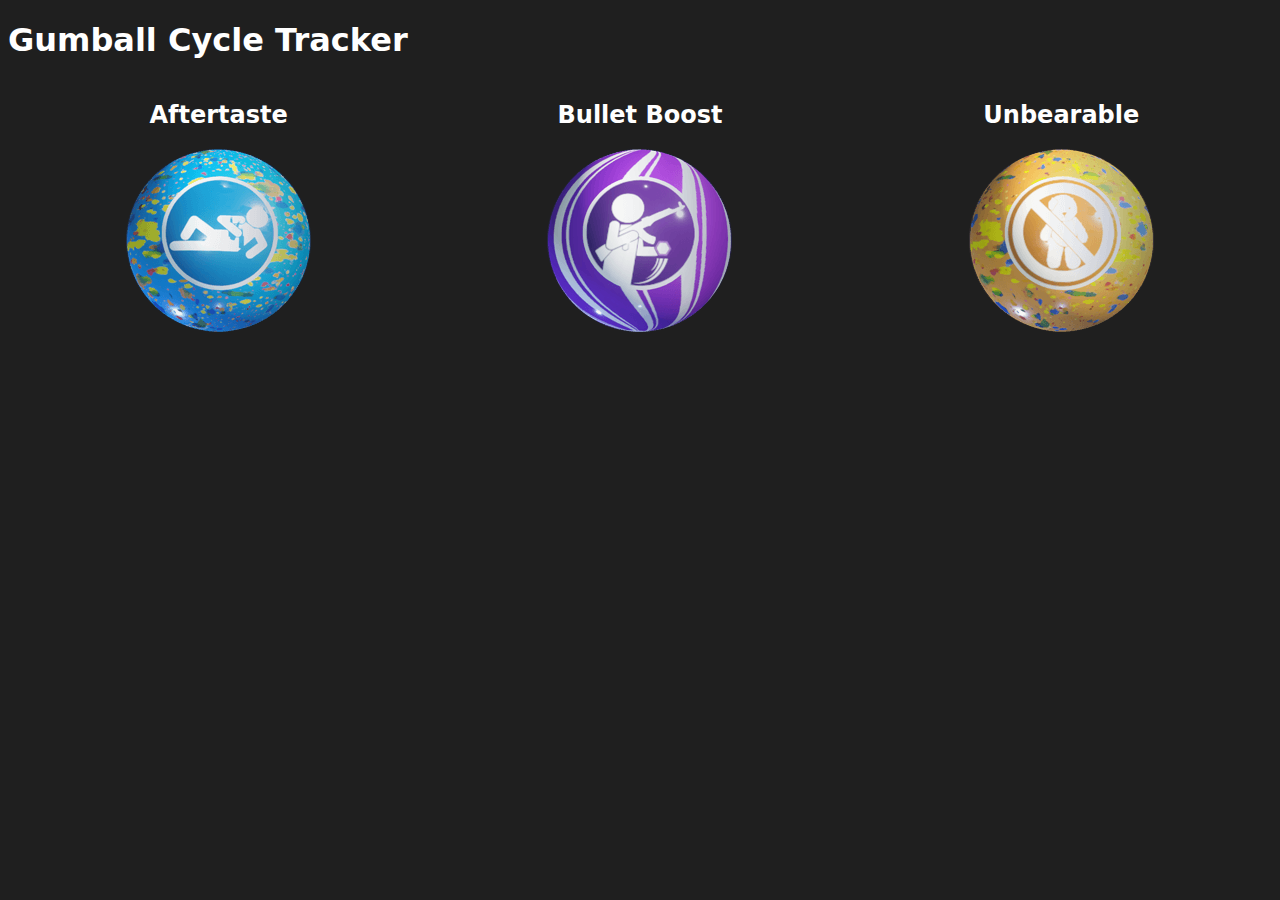
<file: index.html>
<!DOCTYPE html>
<html lang="en">
<head>
    <meta charset="UTF-8">
    <meta name="viewport" content="width=device-width, initial-scale=1.0">
    <title>Document</title>
    <link rel="stylesheet" href="style.css">
</head>
<body>
    <h1 class="title">Gumball Cycle Tracker</h1>
    <div id="gums" class="gums"></div>
    <script src="main.js"></script>
</body>
</html>
</file>
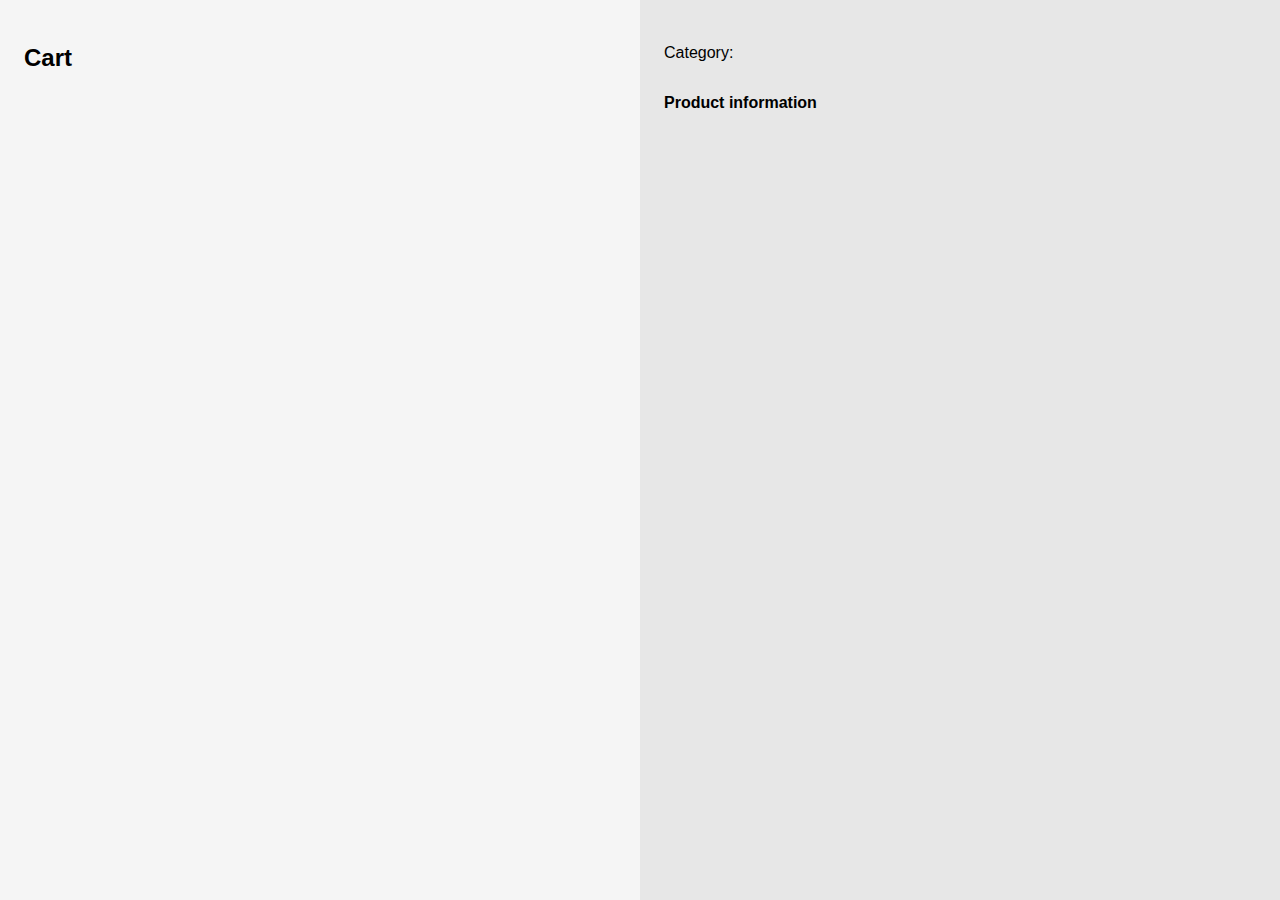
<file: json_cart/index.html>
<!DOCTYPE html>
<html lang="en">
<head>
    <meta charset="UTF-8">
    <meta name="viewport" content="width=device-width, initial-scale=1.0">
    <title>Cart og Product</title>
    <link rel="stylesheet" href="style.css">
</head>
<body>
    <main class="main">
        <section class="cart">
            <div class="cart__header">
                <h2>Cart</h2>
                <div class="header__title"></div>
            </div>
            <ul class="cart__products"></ul>
        </section>
        <section class="product">
            <h2></h2>
            <p>Category: <span></span></p>
            <div class="product__images"></div>
            <p style="font-weight: bold;">Product information</p>
            <p class="product__description"></p>
            <ul class="product__tags"></ul>
        </section>
    </main>
    <script src="main.js"></script>
</body>
</html>
</file>
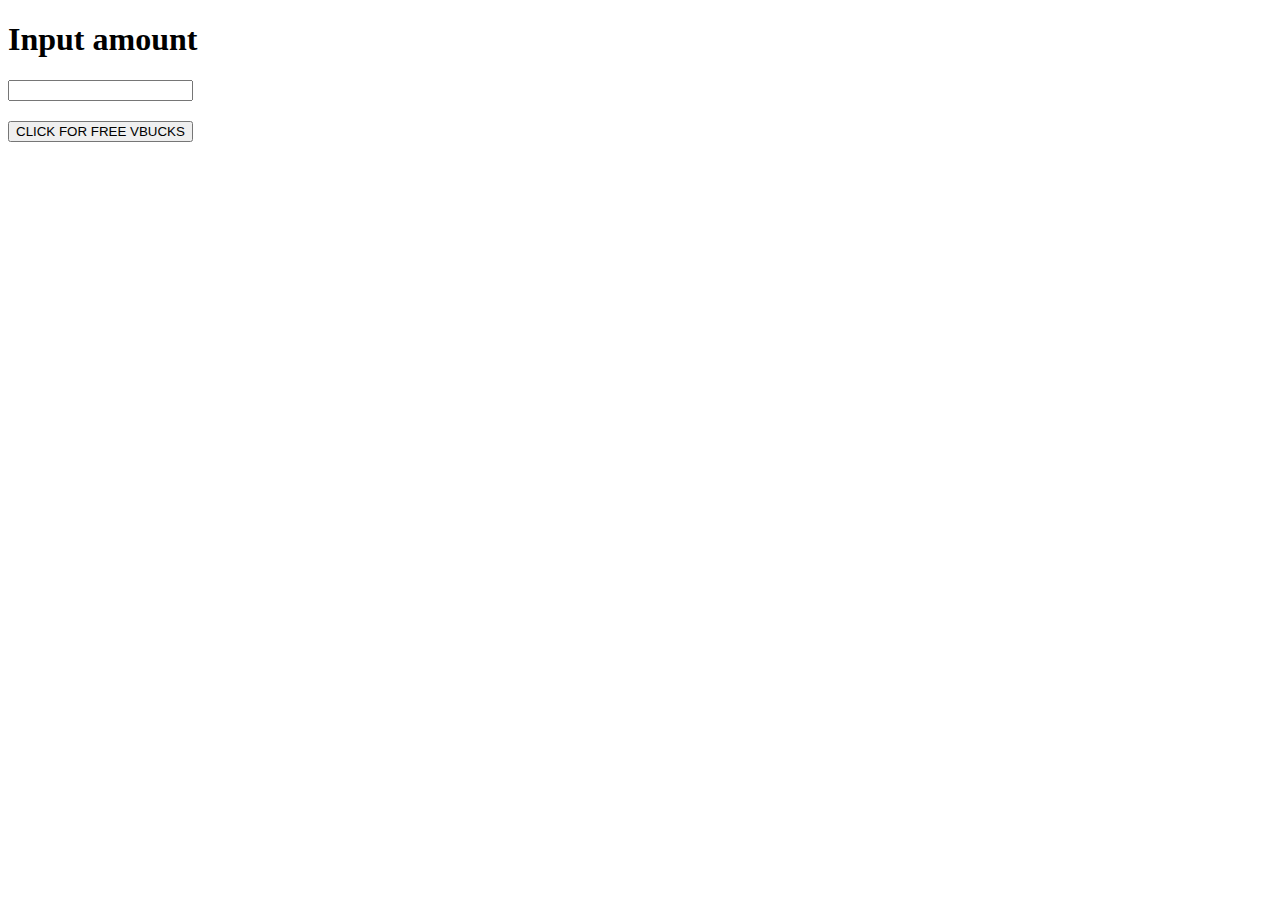
<file: localStorage/index.html>
<!DOCTYPE html>
<html lang="en">
<head>
    <meta charset="UTF-8">
    <meta name="viewport" content="width=device-width, initial-scale=1.0">
    <title>Document</title>
</head>
<body>
    <h1>Input amount</h1>
    <input type="number" id="input" onkeydown="if(event.key === 'Enter') saveText()">
    <h2 id="text"></h2>
    <button onclick="saveText()" id="button">CLICK FOR FREE VBUCKS</button>
    <script src="main.js"></script>
</body>
</html>
</file>
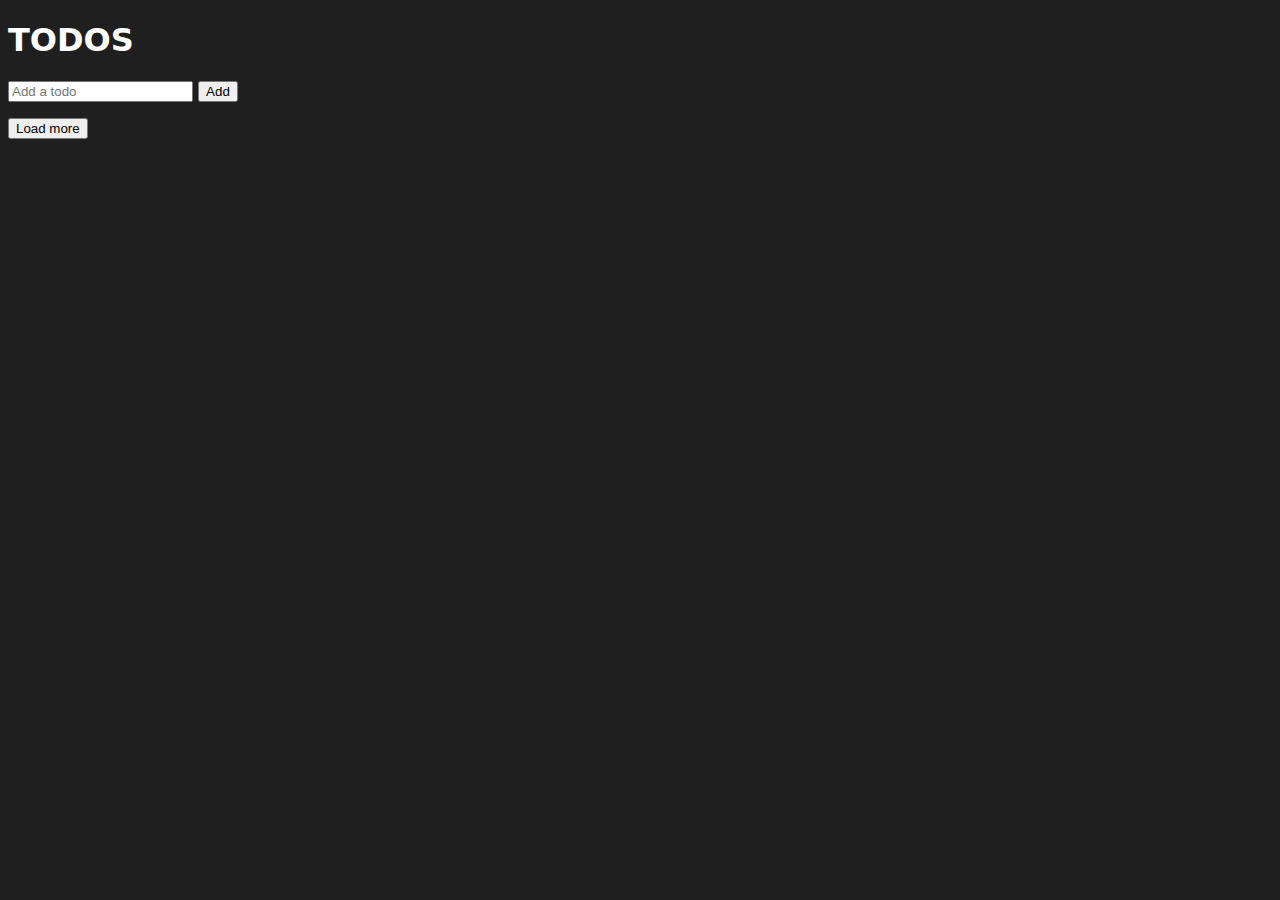
<file: todo_list/index.html>
<!DOCTYPE html>
<html lang="da">
<head>
    <meta charset="UTF-8">
    <meta name="viewport" content="width=device-width, initial-scale=1.0">
    <title>Todo-Liste</title>
    <link rel="stylesheet" href="style.css">
</head>
<body>
    <h1>TODOS</h1>
    <input type="text" id="newTodo" placeholder="Add a todo" onkeydown="if(event.key === 'Enter') addTodo()">
    <button onclick="addTodo()">Add</button>
    <ul id="list"></ul>
    <button onclick="showMore()">Load more</button>
    <script src="main.js"></script>
</body>
</html>
</file>
<file: style.css>
body{
    background-color: #1f1f1f;
    font-family: system-ui, -apple-system, BlinkMacSystemFont, 'Segoe UI', Roboto, Oxygen, Ubuntu, Cantarell, 'Open Sans', 'Helvetica Neue', sans-serif;
    color:white;
}
.gums{
    display: grid;
    grid-template-columns: repeat(auto-fit, minmax(250px, 1fr));
    justify-items: center;
}
.gum{
    display: flex;
    flex-direction: column;
}
.gum__name{
    text-align: center;
}
</file>
<file: json_cart/style.css>
body{
    font-family: system-ui, -apple-system, BlinkMacSystemFont, 'Segoe UI', Roboto, Oxygen, Ubuntu, Cantarell, 'Open Sans', 'Helvetica Neue', sans-serif;
    margin: 0;
}
.main {
    display: grid;
    grid-template-columns: 1fr 1fr;
    font-family: sans-serif;
    min-height: 100vh;
}
.cart{
    background-color: #f5f5f5;
    padding: 1.5em;
}
.cart__header{
    display: grid;
    grid-template-columns: repeat(2, 1fr);
}
.header__title{
    display: flex;
    flex-direction: column;
    align-items: flex-end;
}
ul{
    list-style: none;
    padding-inline-start: 0;
}
.product{
    background-color: #e7e7e7;
    padding: 1.5em;
}
.product__images img {
    width: 100%;
    border: 4px solid white;
    border-radius: 5px;
    overflow: hidden;
}
.product__preview{
    background-color: #fff;
    box-shadow: #00000070 2px 2px 2px;
    padding: 0.5em;
    margin-block: 1em;
    border-radius: 0.5em;
}
.product__preview:hover{
    background-color: #ddd;
    cursor: pointer;
    transition-duration: 200ms;
}
.product__info{
    display: flex;
    justify-content: space-between;
}
.product__total{
    font-weight: bold;
}
.product__images{
    display: grid;
    grid-template-columns: repeat(3, 1fr);
    gap: 1em;
}
.product__images > img{
    width: 150px;
}
.product__tags li{
    display: inline-block;
    background-color: #f0f0f0;
    color: #333;
    font-size: 14px;
    padding: 5px 12px;
    border-radius: 20px;
    text-transform: capitalize;
    border: 1px solid #ccc;
}
</file>
<file: todo_list/style.css>
body{
    background-color: #1f1f1f;
    font-family: system-ui, -apple-system, BlinkMacSystemFont, 'Segoe UI', Roboto, Oxygen, Ubuntu, Cantarell, 'Open Sans', 'Helvetica Neue', sans-serif;
    color:white;
}
.completed{
    text-decoration: line-through;
}
ul{
    padding-inline-start: 1em;
}
li{
    list-style-type: none;

}
</file>
